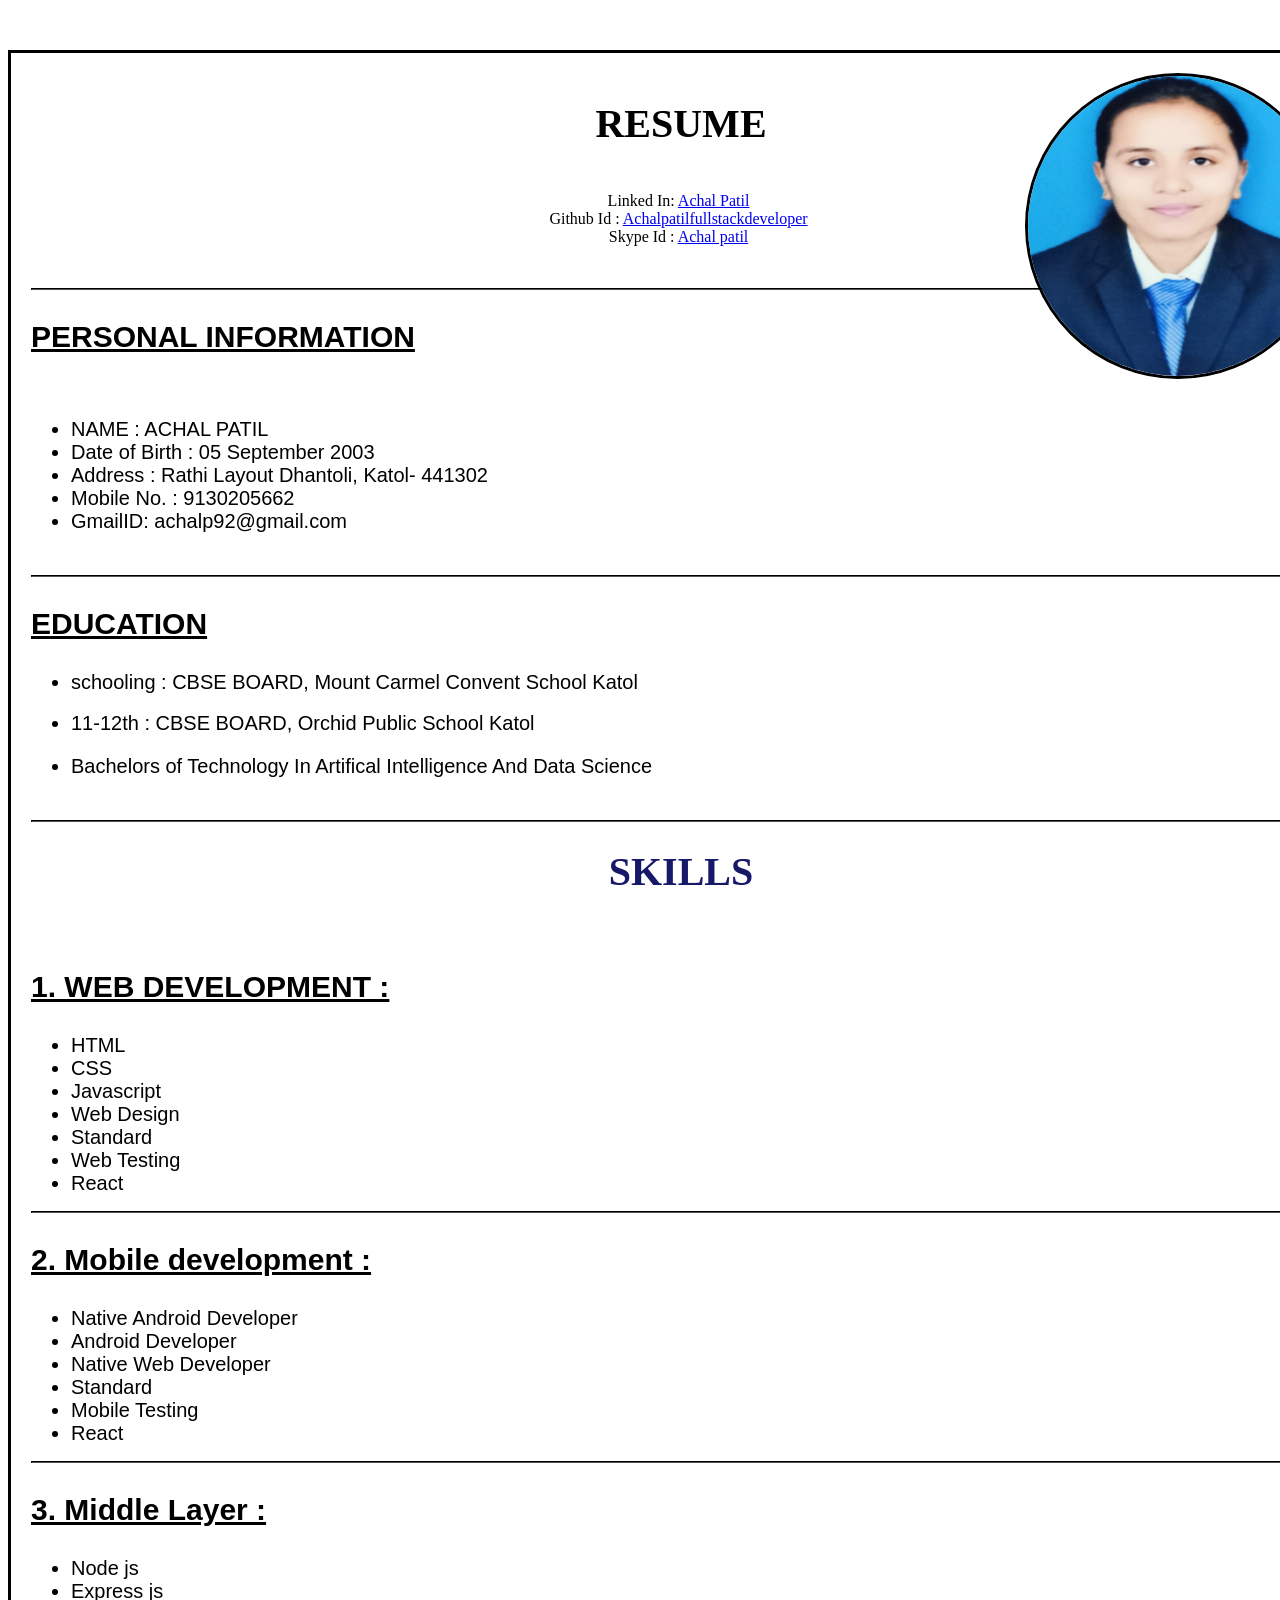
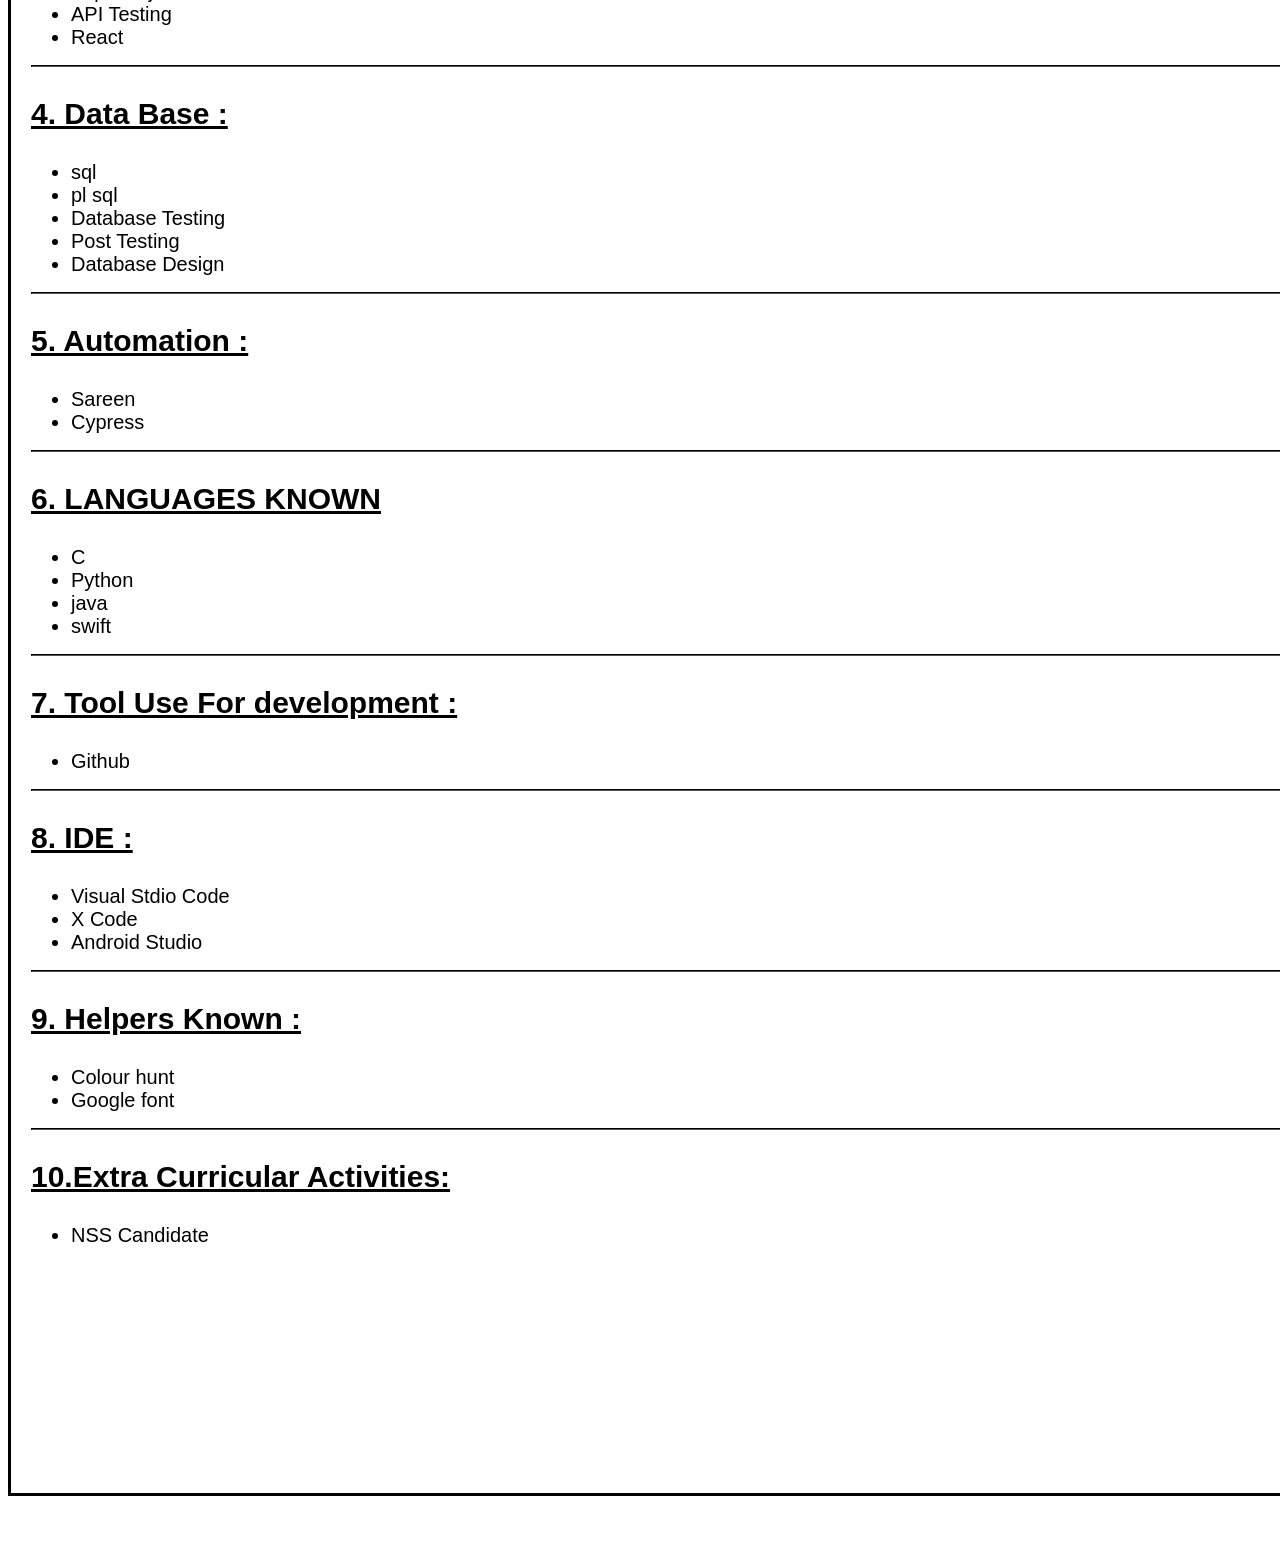
<file: files/achalresume.html>
<!DOCTYPE html>
<html>

<head>
    <title>MY RESUME</title> <!-- Title of the webpage -->
    <link rel="icon" type="image/x-icon" href="../images/resumeicon.jpg"> <!-- Link to the favicon -->
</head>
<body>
    <!-- Container for the entire content of the webpage -->
    <div style="
        width: 1300px;
        height:  3000px;
        margin: 50px auto;
        padding: 20px;
        border: 3px solid black;
        position: relative;
        text-align: center;">
        <!-- Styling for a centered, bordered container -->

        <h1 style="font-size: 40px;">RESUME</h1> 
        <!-- Header for the resume -->

        <!-- Image with styling -->
        <img src="../img/photo.jpg" width="300" height="300" style="border-style: solid;
                    border-radius: 50%;
                    position: absolute;
                    top: 20px;
                    right: 20px;">

        <!-- Container for hyperlinks with some styling -->
        <div class="hyperlinktext" style="margin-right: 5px;">
            <p><br>Linked In: <a
                    href="https://www.linkedin.com/in/achal-patil-532461257">Achal Patil </a><br>
                Github Id : <a
                    href="https://github.com/dashboard">Achalpatilfullstackdeveloper</a> <br>
                Skype Id : <a
                    href="https://join.skype.com/invite/yzIkSUS2g4Hw">Achal patil</a> <br>
            </p>
        </div>
        <br>
        <hr style="border-color: black;">
        <!-- Section for personal information -->
        <p
            style="font-size: 30px; color: black; text-align:left; font-family: Arial; font-weight: bold; text-decoration: underline;">
            PERSONAL INFORMATION</p>

        <br>
        <ul>
            <!-- Unordered list for personal information -->
            <li style="font-size: 20px; color: black; text-align:left; font-family: Arial;"> NAME : ACHAL PATIL</li>
            <li style="font-size: 20px; color: black; text-align:left; font-family: Arial;"> Date of Birth : 05
                September
                2003</li>
            <li style="font-size: 20px; color: black; text-align:left; font-family: Arial;">Address : Rathi Layout
                Dhantoli,
                Katol- 441302</li>
            <li style="font-size: 20px; color: black; text-align:left; font-family: Arial;">Mobile No. : 9130205662</li>
            <li style="font-size: 20px; color: black; text-align:left; font-family: Arial;"> GmailID: achalp92@gmail.com
            </li>
        </ul>
        <br>
        <hr style="border-color: black;">

        <!-- Section for education details  -->
        <p
            style="font-size: 30px; color: black; text-align:left; font-family: Arial; font-weight: bold; text-decoration: underline;">
            EDUCATION</p>
        <ul>
            <!-- Unordered list for education details -->
            <li style="font-size: 20px; color: black; text-align:left; font-family: Arial;"> schooling : CBSE BOARD,
                Mount Carmel Convent School Katol</li><br>
            <li style="font-size: 20px; color: black; text-align:left; font-family: Arial;"> 11-12th : CBSE BOARD,
                Orchid
                Public School Katol</p>
            </li>
            <li style="font-size: 20px; color: black; text-align:left; font-family: Arial;">Bachelors of Technology In
                Artifical Intelligence And Data Science</li>
        </ul>
        <br>
        <hr style="border-color: black;">

        <!-- Section for skills  -->
        <h1 style="font-size: 40px; color: rgb(24, 24, 105);">SKILLS</h1>
        <br>
        <p
            style="font-size: 30px; color: black; text-align:left; font-family: Arial; font-weight: bold; text-decoration: underline;">
            1. WEB DEVELOPMENT : </p>
        <ul>
            <!-- Unordered list for web development skills -->
            <li style="font-size: 20px; color: black; text-align:left; font-family: Arial;">HTML</li>
            <li style="font-size: 20px; color: black; text-align:left; font-family: Arial;">CSS</li>
            <li style="font-size: 20px; color: black; text-align:left; font-family: Arial;">Javascript</li>
            <li style="font-size: 20px; color: black; text-align:left; font-family: Arial;">Web Design</li>
            <li style="font-size: 20px; color: black; text-align:left; font-family: Arial;">Standard</li>
            <li style="font-size: 20px; color: black; text-align:left; font-family: Arial;">Web Testing</li>
            <li style="font-size: 20px; color: black; text-align:left; font-family: Arial;">React</li>
        </ul>
        <hr style="border-color: black;">

        <!-- Section for mobile development skills -->
        <p
            style="font-size: 30px; color: black; text-align:left; font-family: Arial; font-weight: bold; text-decoration: underline;">
            2. Mobile development : </p>
        <ul>
            <!-- Unordered list for mobile development skills -->
            <li style="font-size: 20px; color: black; text-align:left; font-family: Arial;">Native Android Developer
            </li>
            <li style="font-size: 20px; color: black; text-align:left; font-family: Arial;">Android Developer</li>
            <li style="font-size: 20px; color: black; text-align:left; font-family: Arial;">Native Web Developer</li>
            <li style="font-size: 20px; color: black; text-align:left; font-family: Arial;">Standard</li>
            <li style="font-size: 20px; color: black; text-align:left; font-family: Arial;">Mobile Testing</li>
            <li style="font-size: 20px; color: black; text-align:left; font-family: Arial;">React</li>
        </ul>
        <hr style="border-color: black;">

        <!-- Section for middle layer skills-->
        <p
            style="font-size: 30px; color: black; text-align:left; font-family: Arial; font-weight: bold; text-decoration: underline;">
            3. Middle Layer : </p>
        <ul>
            <!-- Unordered list for middle layer skills -->
            <li style="font-size: 20px; color: black; text-align:left; font-family: Arial;">Node js</li>
            <li style="font-size: 20px; color: black; text-align:left; font-family: Arial;">Express js</li>
            <li style="font-size: 20px; color: black; text-align:left; font-family: Arial;">API Testing</li>
            <li style="font-size: 20px; color: black; text-align:left; font-family: Arial;">React</li>
        </ul>
        <hr style="border-color: black;">

        <!-- Section for database skills  -->
        <p
            style="font-size: 30px; color: black; text-align:left; font-family: Arial; font-weight: bold; text-decoration: underline;">
        <p
            style="font-size: 30px; color: black; text-align:left; font-family: Arial; font-weight: bold; text-decoration: underline;">
            4. Data Base : </p>
        <ul>
            <!-- Unordered list for database skills -->
            <li style="font-size: 20px; color: black; text-align:left; font-family: Arial;">sql</li>
            <li style="font-size: 20px; color: black; text-align:left; font-family: Arial;">pl sql</li>
            <li style="font-size: 20px; color: black; text-align:left; font-family: Arial;">Database Testing</li>
            <li style="font-size: 20px; color: black; text-align:left; font-family: Arial;">Post Testing</li>
            <li style="font-size: 20px; color: black; text-align:left; font-family: Arial;">Database Design</li>
        </ul>
        <hr style="border-color: black;">
        <!-- Section for automation skills  -->
        <p
            style="font-size: 30px; color: black; text-align:left; font-family: Arial; font-weight: bold; text-decoration: underline;">
            5. Automation : </p>
        <ul>
            <!-- Unordered list for automation skills -->
            <li style="font-size: 20px; color: black; text-align:left; font-family: Arial;">Sareen</li>
            <li style="font-size: 20px; color: black; text-align:left; font-family: Arial;">Cypress</li>
        </ul>
        <hr style="border-color: black;">

        <!-- Section for programming languages known  -->
        <p
            style="font-size: 30px; color: black; text-align:left; font-family: Arial; font-weight: bold; text-decoration: underline;">
            6. LANGUAGES KNOWN</p>
        <ul>
            <!-- Unordered list for programming languages known -->
            <li style="font-size: 20px; color: black; text-align:left; font-family: Arial;">C</li>
            <li style="font-size: 20px; color: black; text-align:left; font-family: Arial;">Python</li>
            <li style="font-size: 20px; color: black; text-align:left; font-family: Arial;">java</li>
            <li style="font-size: 20px; color: black; text-align:left; font-family: Arial;">swift</li>
        </ul>
        <hr style="border-color: black;">

        <!-- Section for tools used for development -->
        <p
            style="font-size: 30px; color: black; text-align:left; font-family: Arial; font-weight: bold; text-decoration: underline;">
            7. Tool Use For development :</p>
        <ul>
            <!-- Unordered list for tools used for development -->
            <li style="font-size: 20px; color: black; text-align:left; font-family: Arial;">Github</li>
        </ul>
        <hr style="border-color: black;">

        <!-- Section for IDEs  -->
        <p
            style="font-size: 30px; color: black; text-align:left; font-family: Arial; font-weight: bold; text-decoration: underline;">
            8. IDE :</p>
        <ul>
            <!-- Unordered list for IDEs -->
            <li style="font-size: 20px; color: black; text-align:left; font-family: Arial;">Visual Stdio Code</li>
            <li style="font-size: 20px; color: black; text-align:left; font-family: Arial;">X Code</li>
            <li style="font-size: 20px; color: black; text-align:left; font-family: Arial;">Android Studio</li>
        </ul>
        <hr style="border-color: black;">
        <!-- Section for helper tools known  -->
        <p
            style="font-size: 30px; color: black; text-align:left; font-family: Arial; font-weight: bold; text-decoration: underline;">
            9. Helpers Known :</p>
        <ul>
            <!-- Unordered list for helper tools known -->
            <li style="font-size: 20px; color: black; text-align:left; font-family: Arial;">Colour hunt</li>
            <li style="font-size: 20px; color: black; text-align:left; font-family: Arial;">Google font</li>
        </ul>
        <hr style="border-color: black;">

        <!-- Section for extra-curricular activities -->
        <p
            style="font-size: 30px; color: black; text-align:left; font-family: Arial; font-weight: bold; text-decoration: underline;">
            10.Extra Curricular Activities:</p>
        <ul>
            <!-- Unordered list for extra-curricular activities -->
            <li style="font-size: 20px; color: black; text-align:left; font-family: Arial;">NSS Candidate</li>
        </ul>
    </div>
</body>
</html>
<html>
</file>
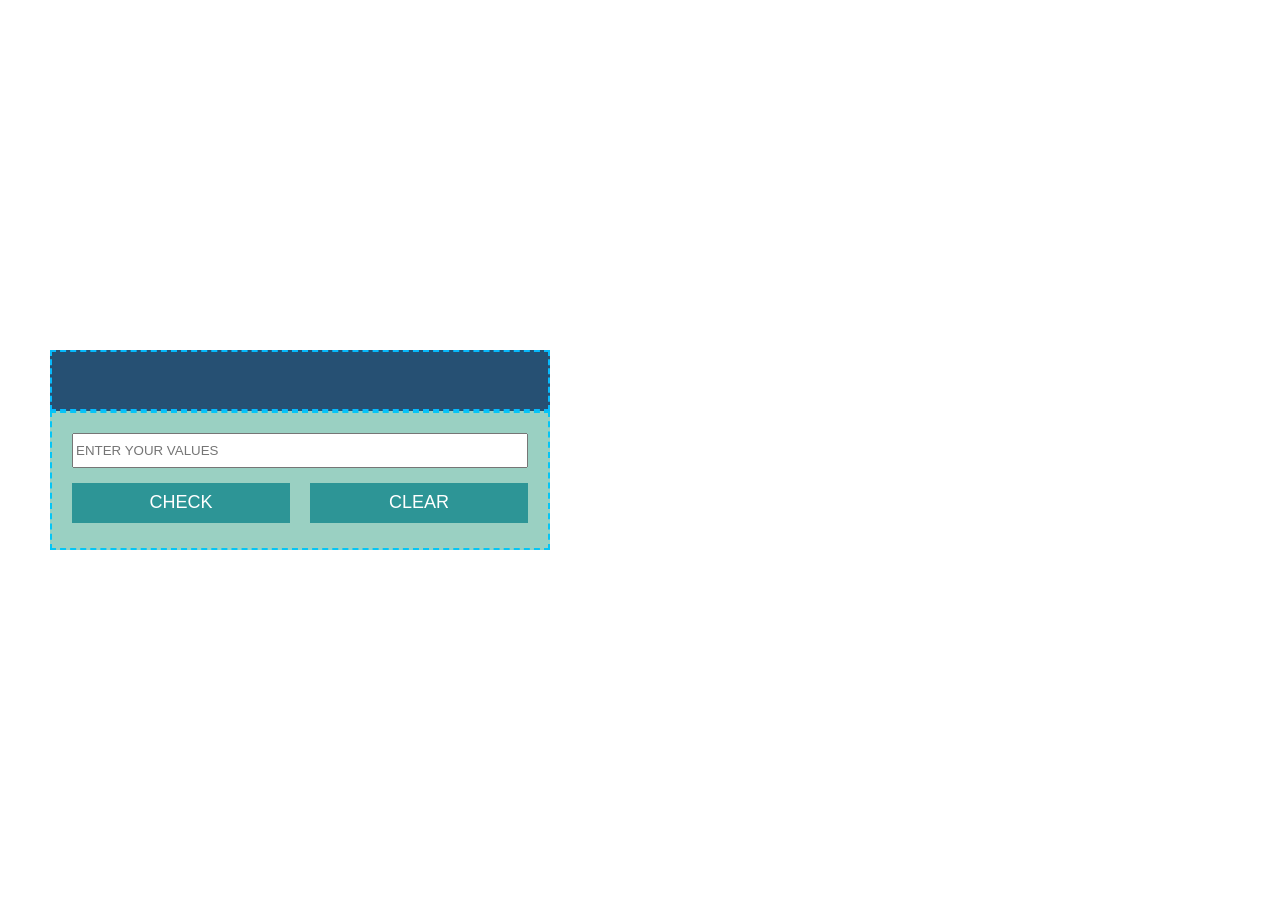
<file: files/bill.html>
<!DOCTYPE html>
<html lang="en">
<head>
    <meta charset="UTF-8">
    <meta name="viewport" content="width=device-width, initial-scale=1.0">
    <title>Electricity Bill</title>
    <style>
        /** Styling for the image**/
        body {
            background-image: url("https://static.vecteezy.com/system/resources/previews/000/695/792/non_2x/electronic-bill-payment-concept-vector.jpg");
            background-repeat: no-repeat;
            background-size: cover;
            margin: 0;
            padding: 0;
            display: flex;
            justify-content: center;
            align-items: center;
            min-height: 100vh;
        }
        /** Styling for  main container**/
        .main-container {
            width: 90%;
            max-width: 500px;
            margin: 10px auto;
            margin-left: 50px;
        }
         /**Styling for the top section**/
        .top {
            width: 100%;
            padding: 20px;
            font-size: 20px;
            background-color: #265073;
            border: 2px dashed rgb(6, 186, 252);
            box-sizing: border-box;
        }
         /** Styling for the bottom section**/
        .bottom {
            width: 100%;
            padding: 20px;
            background-color: #9AD0C2;
            border: 2px dashed rgb(5, 197, 245);
            box-sizing: border-box;
        }
        /**Styling for rows of buttons**/
        .row {
            display: flex;
            justify-content: space-between;
            flex-wrap: wrap;
        }
        /**Styling for buttons section **/
        button {
            width: calc(50% - 10px);
            height: 40px;
            margin: 5px 0;
            font-size: 18px;
        }
        button:hover {
            background-color: #FEC7B4;
        }
           /**Styling for operator buttons**/
        .operation {
            background-color: #2D9596;
            color: white;
            border: none;
            cursor: pointer;
        }
         /** Styling for display **/
        .display {
            font-size: 24px;
            word-wrap: break-word;
        }
        #units {
            width: 100%;
            height: 35px;
            margin-bottom: 10px;
            box-sizing: border-box;
        }
        .input-field {
            width: 100%;
            height: 35px;
            margin-bottom: 10px;
            box-sizing: border-box;
        }

        @media screen and (max-width: 600px) {
            .main-container {
                width: 95%;
                margin-left: 10px;
            }
            button {
                width: 100%;
                font-size: 16px;
            }
            .display {
                font-size: 20px;
            }
        }

        @media screen and (max-width: 400px) {
            .top, .bottom {
                padding: 10px;
            }
            button {
                height: 35px;
                font-size: 14px;
            }
            .display {
                font-size: 18px;
            }
        }
    </style>
    <script>
        // javascript to calculate bill
        function calculateBill() {
            let units = document.getElementById("units").value;
            let rate = 0;
            let billAmount = 0;
            if (units <= 50) {
                rate = 0.5;
            } else if (units <= 150) {
                rate = 0.75;
            } else if (units <= 250) {
                rate = 1.25;
            } else {
                rate = 1.50;
            }
            billAmount = units * rate;
            document.getElementById("display").textContent = 'Your total bill amount is: ₹' + billAmount.toFixed(2);
        }
        function clearFunction() {
            document.getElementById("display").textContent = "";
            document.getElementById("units").value = "";
        }
    </script>
</head>
<body>
     <!-- Display main-container -->
    <div class="main-container">
        <div class="top">
            <h1 id="display" class="display"></h1>
        </div>
         <!-- bottom -->
        <div class="bottom">
            <input class="input-field" type="number" id="units" placeholder="ENTER YOUR VALUES">
            <div class="row">
                 <!-- buttons-->
                <button id="submit" type="button" class="operation" onclick="calculateBill()">CHECK</button>
                <button id="clear" type="button" class="operation" onclick="clearFunction()">CLEAR</button>
            </div>
        </div>
    </div>
</body>
</html>
</file>
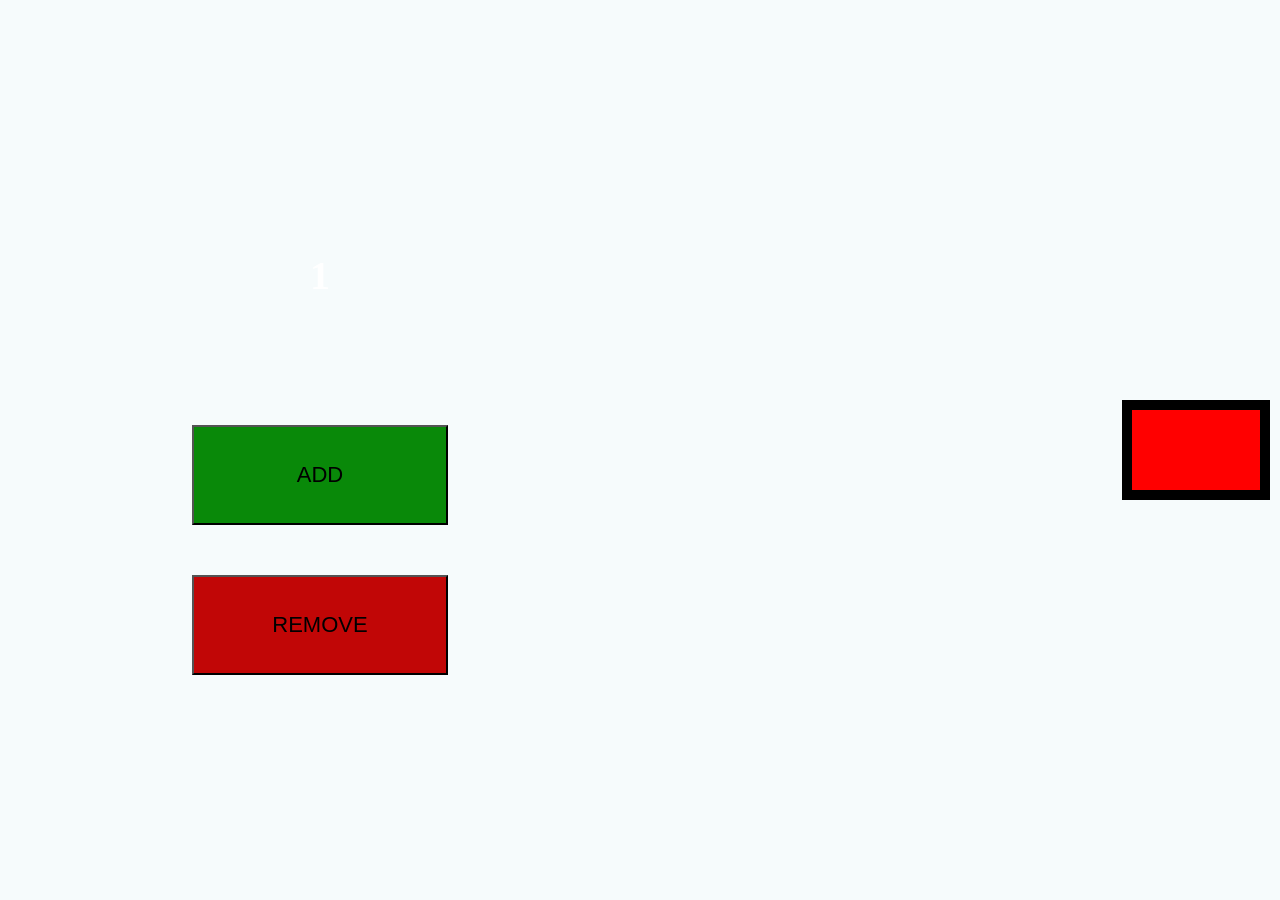
<file: files/brick.html>
<!DOCTYPE html>
<html>
  <head>
    <style>
        /**Styling for main**/
      .main-container {
        width: 100vw;
        height: 100vh;
        background-color: rgb(246, 251, 252);
        display: flex;
        flex-direction: row;
      }
        /**Styling for left**/
      .left-container {
        width: 50%;
        height: 100%;
        background-image: url("https://cdn.create.vista.com/api/media/small/383735618/stock-photo-dark-floor-background-black-empty-space-display-your-products-black");
        background-repeat: no-repeat;
        background-size: cover;
        display: flex;
        flex-direction: column;
        align-items: center;
        justify-content: center;
        gap: 50px;
        font-size: 20px;
      }  /**Styling for rights**/
      .right-container_cl {
        width: 50%;
        height: 100%;
        background-image: url("https://png.pngtree.com/thumb_back/fw800/background/20231230/pngtree-abstract-patterned-background-textured-wallpaper-with-black-brick-wall-design-image_13891150.png");
        background-repeat: no-repeat;
        background-size: cover;
        display: flex;
        flex-direction: column;
        justify-content: space-around;
        align-items: flex-end;
        flex-wrap: wrap;
        font-size: 30px;
      }
        /**Styling for plus button**/
      .plus-button {
        background-color: rgb(9, 137, 9);
        width: 40%;
        height: 100px;
        font-size: 22px;
    margin-top:50px;
      }
        /**Styling for hover in plus button**/
      .plus-button-hover {
        background-color: #ffffff;
        width: 40%;
        height: 120px;
        font-size: 32px;
      }
       /**Styling for minus button**/
      .minus-button {
        background-color: rgb(193, 6, 6);
        width: 40%;
        height: 100px;
        font-size: 22px;
      }
       /**Styling for brick**/
      .brick {
        background-color: red;
        border-color: black;
        border-width: 10px;
        border-style: solid;
        width: 20%;
        height: 80px;
        margin: 10px;
      }
    </style>
    <script>
      let currentcount= 1;
let brickarray = ['<div class = "brick"></div>'];
    function add(){
        if(currentcount<=12){
        currentcount++;
        brickarray.push('<div class = "brick"></div>');
        document.getElementById("right-container").innerHTML = brickarray;
        }
        //output
        document.getElementById("count").innerHTML = currentcount;
        document.getElementById("count").style.color ="white";
    }
    function remove(){
        if(currentcount>=1){
            currentcount--;
            brickarray.pop();
            document.getElementById("right-container").innerHTML = brickarray;
        }
        //output
        document.getElementById("count").innerHTML = currentcount;
        document.getElementById("count").style.color ="gold";
    }

    </script
  </head>
  <body style="margin: 0" onload="callThisFunction()">
    <!-- Display main-container -->
    <div class="main-container">
      <!-- Display left-container -->
      <div class="left-container">
        <h1 style="color: white" id="count">1</h1>
        <!-- Display button -->
        <button
          id="button-one"
          class="plus-button"
          onclick="add()"
          onmouseover="changeButtonColor()"
        >
          ADD
        </button>
        <button class="minus-button" onclick="remove()">REMOVE</button>
      </div>
      <div id="right-container" class="right-container_cl">
        <div class="brick"></div>
      </div>
    </div>
  </body>
</html>
</file>
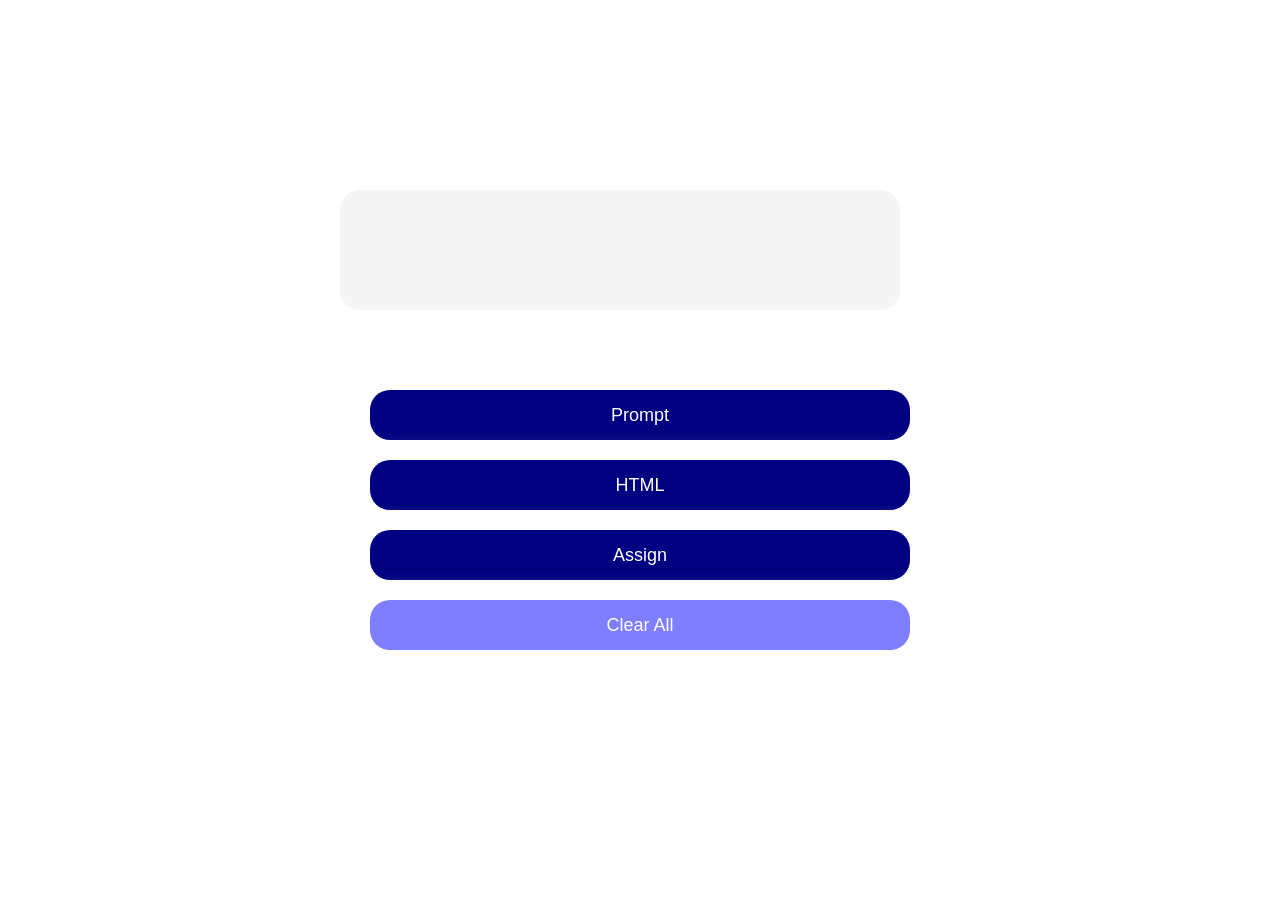
<file: files/button.html>
<!DOCTYPE html>
<html lang="en">
<head>
    <meta charset="UTF-8">
    <meta name="viewport" content="width=device-width, initial-scale=1.0">
    <title>Tables</title>
    <style>
        /* Base styles */
        body {
            background-image: url("https://pub-static.fotor.com/assets/bg/502d2e2f-f6cd-4508-9707-03c7663ecc1e.jpg");
            background-repeat: no-repeat;
            background-size: cover;
            margin: 0;
            padding: 0;
            font-family: Arial, sans-serif;
        }

        /* Main container styles */
        .main-container {
            background-color: transparent;
            width: 90%;
            max-width: 600px;
            margin: 150px auto 20px;
            padding: 20px;
            display: flex;
            flex-direction: column;
            justify-content: flex-start;
            border-radius: 20px;
            box-shadow: 0px 0px 90px white;
        }

        /* Input container styles */
        .input-container {
            width: 100%;
            display: flex;
            flex-direction: column;
            align-items: center;
        }

        /* Display area styles */
        .display {
            background-color: whitesmoke;
            width: 90%;
            min-height: 100px;
            display: flex;
            justify-content: center;
            align-items: center;
            font-size: 18px;
            margin-top: 20px;
            padding: 10px;
            border: none;
            border-radius: 20px;
            word-wrap: break-word;
        }

        /* Input box styles */
        .input-box {
            height: 50px;
            width: 90%;
            font-size: 18px;
            margin-top: 20px;
            background-color: rgba(255, 255, 255, 0.701);
            border: none;
            border-radius: 20px;
            padding: 0 10px;
        }

        /* Button styles */
        .button {
            width: 90%;
            margin: 10px 0;
            height: 50px;
            background-color: navy;
            font-size: 18px;
            border: none;
            border-radius: 20px;
            color: white;
            box-shadow: 0px 0px 26px;
            cursor: pointer;
        }
        @media screen and (max-width: 768px) {
            .main-container {
                width: 80%;
                margin-top: 100px;
            }
            .input-box, .button {
                width: 95%;
            }
        }
        @media screen and (max-width: 600px) {
            .main-container {
                width: 95%;
                margin: 50px auto;
                padding: 15px;
            }
            .display {
                font-size: 16px;
                min-height: 80px;
            }
            .input-box, .button {
                height: 40px;
                font-size: 16px;
            }
        }

        @media screen and (max-width: 400px) {
            .display {
                font-size: 14px;
                min-height: 500px;
            }
            .input-box, .button {
                height: 35px;
                font-size: 14px;
            }
        }
    </style>
     <script>
        // Function to handle prompt input
        function promptt() {
            let x = prompt("Enter value = ");
            if (x !== null) {
                document.getElementById("display").innerText = "Prompt = " + x;
            }
        }

        // Function to handle HTML input
        function htmll() {
            let x = document.getElementById("input").value;
            document.getElementById("display").innerText = "HTML = " + x;
        }

        // Function to assign a fixed value
        function assignn() {
            let x = "achal";
            document.getElementById("display").innerText = "Assign = " + x;
        }

        // Function to clear the display
        function clearText() {
            document.getElementById("display").innerText = "";
        }
    </script>
</head>
<body>
    <!-- Main container -->
    <div class="main-container">
        <!-- Display area -->
        <div class="display" id="display"></div>
        
        <!-- Input container -->
        <div class="input-container">
            <input id="input" type="number" class="input-box" />
            
            <!-- Buttons -->
            <button class="button" onclick="promptt()">Prompt</button>
            <button class="button" onclick="htmll()">HTML</button>
            <button class="button" onclick="assignn()">Assign</button>
            <button class="button" style="background-color: rgba(0, 0, 255, 0.505);" onmouseenter="clearText()">Clear All</button>
        </div>
    </div>
</body>
</html>
</file>
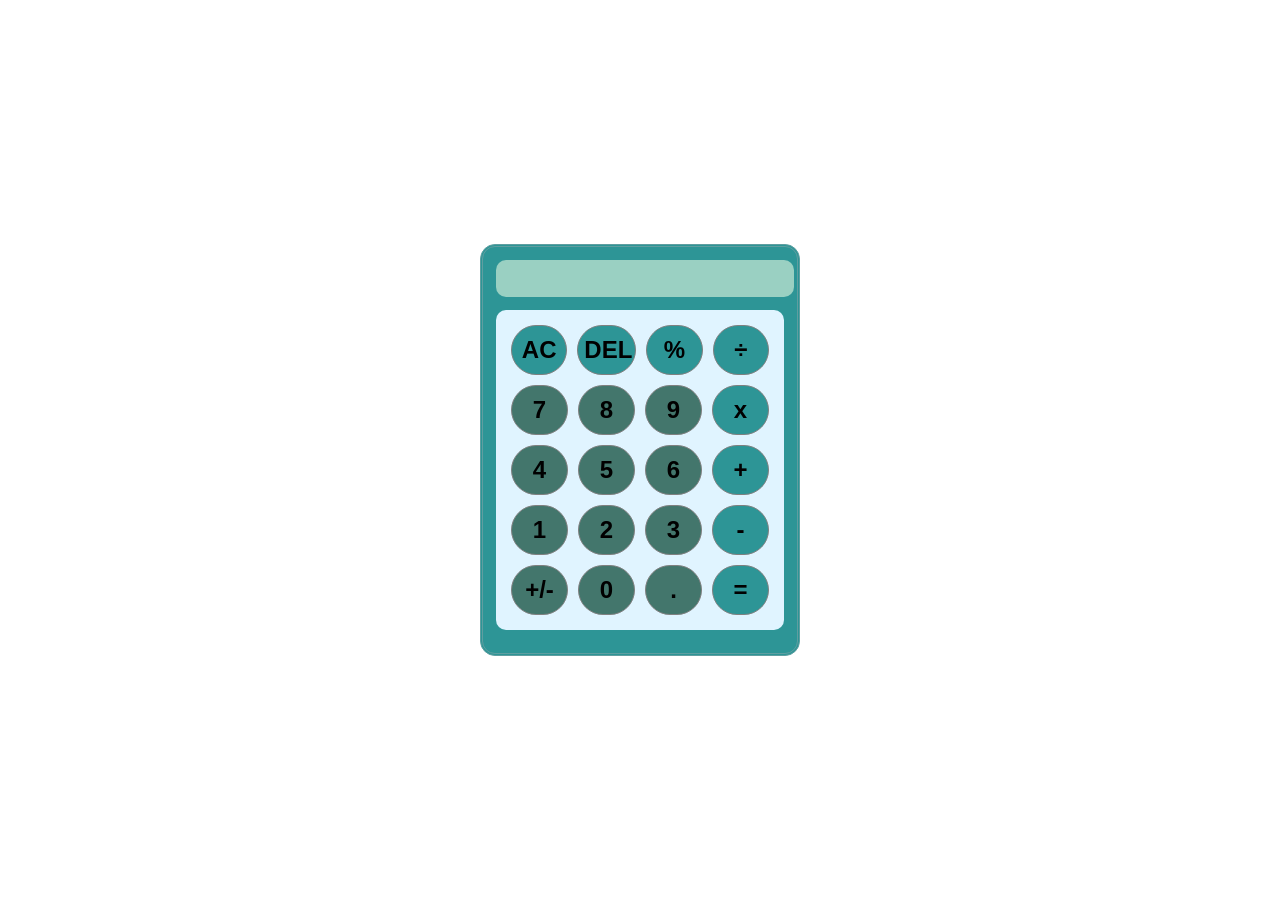
<file: files/calculator.html>
<!DOCTYPE html>
<html>

<head>
    <meta name="viewport" content="width=device-width, initial-scale=1.0">
    <style>
        /* CSS styles */
        body {
            background-image: url("https://image.slidesdocs.com/responsive-images/background/simple-white-education-pencil-calculator-art-powerpoint-background_644fe4b2ed__960_540.jpg");
            background-repeat: no-repeat;
            background-size: cover;
            margin: 0;
            padding: 0;
            display: flex;
            justify-content: center;
            align-items: center;
            min-height: 100vh;
        }
 /* Styling for the main container */
        .main-container {
            width: 25vw;
            min-width: 300px;
            max-width: 500px;
            background-color: #2D9596;
            border-radius: 15px;
            border: 3px double cadetblue;
            display: flex;
            flex-direction: column;
            padding: 13px;
            box-sizing: border-box;
        }
 /* Styling for the top section */
        .top {
            width: 100%;
            padding: 5px;
            font-size: 20px;
            margin-bottom: 13px;
            background-color: #9AD0C2;
            border-radius: 10px;
        }

        .bottom {
            width: 100%;
            background-color: #E0F4FF;
            gap: 10px;
            margin-bottom: 10px;
            border-radius: 10px;
            padding: 10px;
            box-sizing: border-box;
        }
/* Styling for rows of buttons */
        .row {
            display: flex;
            justify-content: space-between;
        }

        button {
            width: 22%;
            height: 50px;
            margin: 5px;
            background: #43766C;
            color: black;
            font-size: 24px;
            font-weight: 600;
            border: 1px solid grey;
            outline-offset: 3px;
            border-radius: 38px;
        }

        button:hover {
            background-color: #ddd;
        }

        .operation {
            background-color: #2D9596;
        }

        .display {
            font-size: 22px;
        }

        /* Media Queries */
        @media screen and (max-width: 1200px) {
            .main-container {
                width: 40vw;
            }
        }

        @media screen and (max-width: 900px) {
            .main-container {
                width: 60vw;
            }
        }

        @media screen and (max-width: 600px) {
            .main-container {
                width: 90vw;
            }

            button {
                font-size: 20px;
            }
        }

        @media screen and (max-width: 400px) {
            button {
                font-size: 18px;
                height: 45px;
            }

            .top h1 {
                font-size: 32px !important;
            }
        }
    </style>
    <script>
        // JavaScript functions

        let total = 0;
        let action = 0;
        let displayString = "";

        function numberType(passnumber) {
            displayString = displayString + passnumber.toString();
            document.getElementById("display").innerHTML = displayString;
        }
        function clearFunction() {
            total = 0;
            displayString = "";
            document.getElementById("display").innerHTML = displayString;
        }
        function add() {
            total = Number(displayString);
            displayString = "";
            action = 1;
            document.getElementById("display").innerHTML = displayString;

        }
        function div() {
            total = Number(displayString);
            action = 2;
            displayString = "";
            document.getElementById("display").innerHTML = displayString;
        }

        function mul() {
            total = Number(displayString);
            action = 3;
            displayString = "";
            document.getElementById("display").innerHTML = displayString;
        }
        function sub() {
            total = Number(displayString);
            action = 4;
            displayString = "";
            document.getElementById("display").innerHTML = displayString;
        }

        function backspace() {
            displayString = displayString.substring(0, displayString.length - 1)
            document.getElementById("display").innerHTML = displayString;
        }
        function showresult() {
            if (action == 1) {
                total = total + Number(displayString);
            }
            else if (action == 2) {
                total = total / Number(displayString);
            }
            else if (action == 3) {
                total = total * Number(displayString);
            }
            else if (action == 4) {
                total = total - Number(displayString);
            }

            displayString = total;
            document.getElementById("display").innerHTML = displayString;
        }
    </script>
    <title>CALCULATOR</title>
</head>

<body>
    <!-- Main section -->
    <div class="main-container">
        <!-- Top section -->
        <div class="top">
            <!-- Display -->
            <h1 type="text" id="display" value="" style="font-size:40px;text-align: right;margin-right: 10px;"></h1>
        </div>
        <!-- Bottom section -->
        <div class="bottom">
            <div class="row">
                <!-- Calculator buttons -->
                <button id="Ac" type="button" class="operation" onclick="clearFunction()">AC</button>
                <button id="Del" type="button" class="operation" onclick="Backspace()">DEL</button>
                <button id="%" type="button" class="operation" onclick="percentage()">%</button>
                <button id="/" type="button" class="operation" onclick="div()">÷</button>
            </div>
            <div class="row">
                <button id="7" type="button" onclick="numberType(7)">7</button>
                <button id="8" type="button" onclick="numberType(8)">8</button>
                <button id="9" type="button" onclick="numberType(9)">9</button>
                <button id="*" type="button" class="operation" onclick="mul()">x</button>
            </div>
            <div class="row">
                <button id="4" type="button" onclick="numberType(4)">4</button>
                <button id="5" type="button" onclick="numberType(5)">5</button>
                <button id="6" type="button" onclick="numberType(6)">6</button>
                <button id="+" type="button" class="operation" onclick="add()">+</button>
            </div>
            <div class="row">
                <button id="1" type="button" onclick="numberType(1)">1</button>
                <button id="2" type="button" onclick="numberType(2)">2</button>
                <button id="3" type="button" onclick="numberType(3)">3</button>
                <button id="-" type="button" class="operation" onclick="sub()">-</button>
            </div>
            <div class="row">
                <button id="=/-" type="button" onclick="numberType()">+/-</button>
                <button id="0" type="button" onclick="numberType(0)">0</button>
                <button id="." type="button" onclick="numberType('.')">.</button>
                <button id="=" type="button" class="operation" onclick="showresult()">=</button>
            </div>
        </div>
    </div>

    </div>
</body>

</html>
</file>
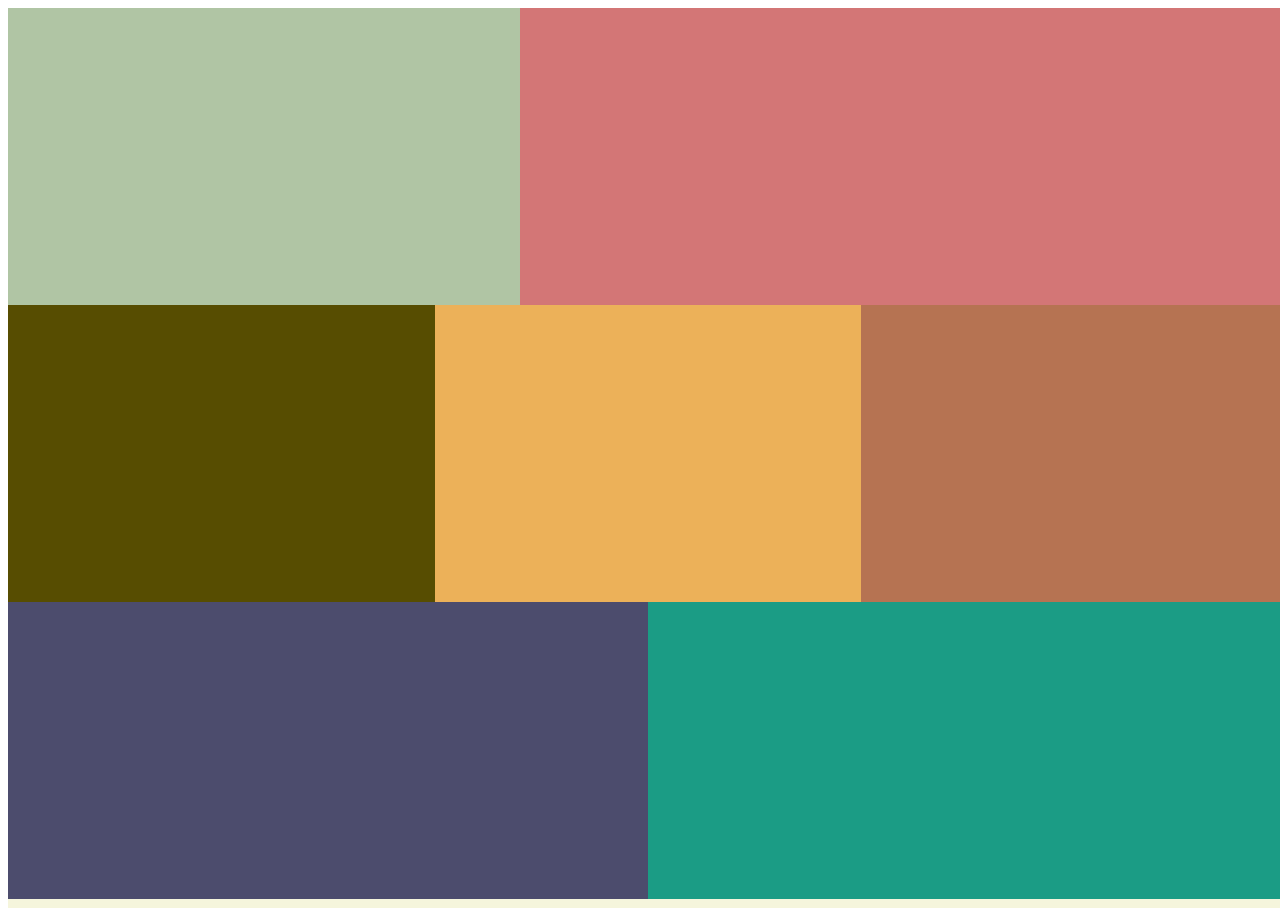
<file: files/check.html>
<!DOCTYPE html>
<html>

<head>
    <style>
        /* styling main-container*/
        .main-container {
            height: 100vh;
            width: 100vw;
            background-color: beige;
            display: flex;
            flex-direction: column;

        }

        /* styling row-1 */

        .row1 {
            height: 33%;
            width: 100%;
            background-color: blue;

            display: flex;
            flex-direction: row;

        }

        .left {
            height: 100%;
            width: 40%;
            background-color: #B0C5A4;
        }

        .right {
            height: 100%;
            width: 60%;
            background-color: #D37676;
        }

        /* styling row-2*/
        .row2 {
            height: 33%;
            width: 100%;
            background-color: #b32e2e;
            display: flex;
            flex-direction: row;
        }

        .top {
            height: 100%;
            width: 33.33%;
            background-color: #574d01;
        }

        .middle {
            height: 100%;
            width: 33.33%;
            background-color: #ECB159;
        }

        .bottom {
            height: 100%;
            width: 33.33%;
            background-color: #B67352
        }

        /* styling row-3 */
        .row3 {
            height: 33%;
            width: 100%;
            background-color: blue;
            display: flex;
            flex-direction: row;
        }

        .upper {
            height: 100%;
            width: 50%;
            background-color: #4C4C6D;
        }

        .lower {
            height: 100%;
            width: 50%;
            background-color: #1B9C85;
        }
    </style>
    <title>Document</title>
</head>

<body>
    <!--main container-->
    <div class="main-container">
        <!--row-1-->
        <div class="row1">
            <div class="left"></div>
            <div class="right"></div>
        </div>
        <!--row-2-->
        <div class="row2">
            <div class="top"></div>
            <div class="middle"></div>
            <div class="bottom"></div>
        </div>
        <!--row-3-->
        <div class="row3">
            <div class="upper"></div>
            <div class="lower"></div>

        </div>
    </div>
</body>

</html>
</file>
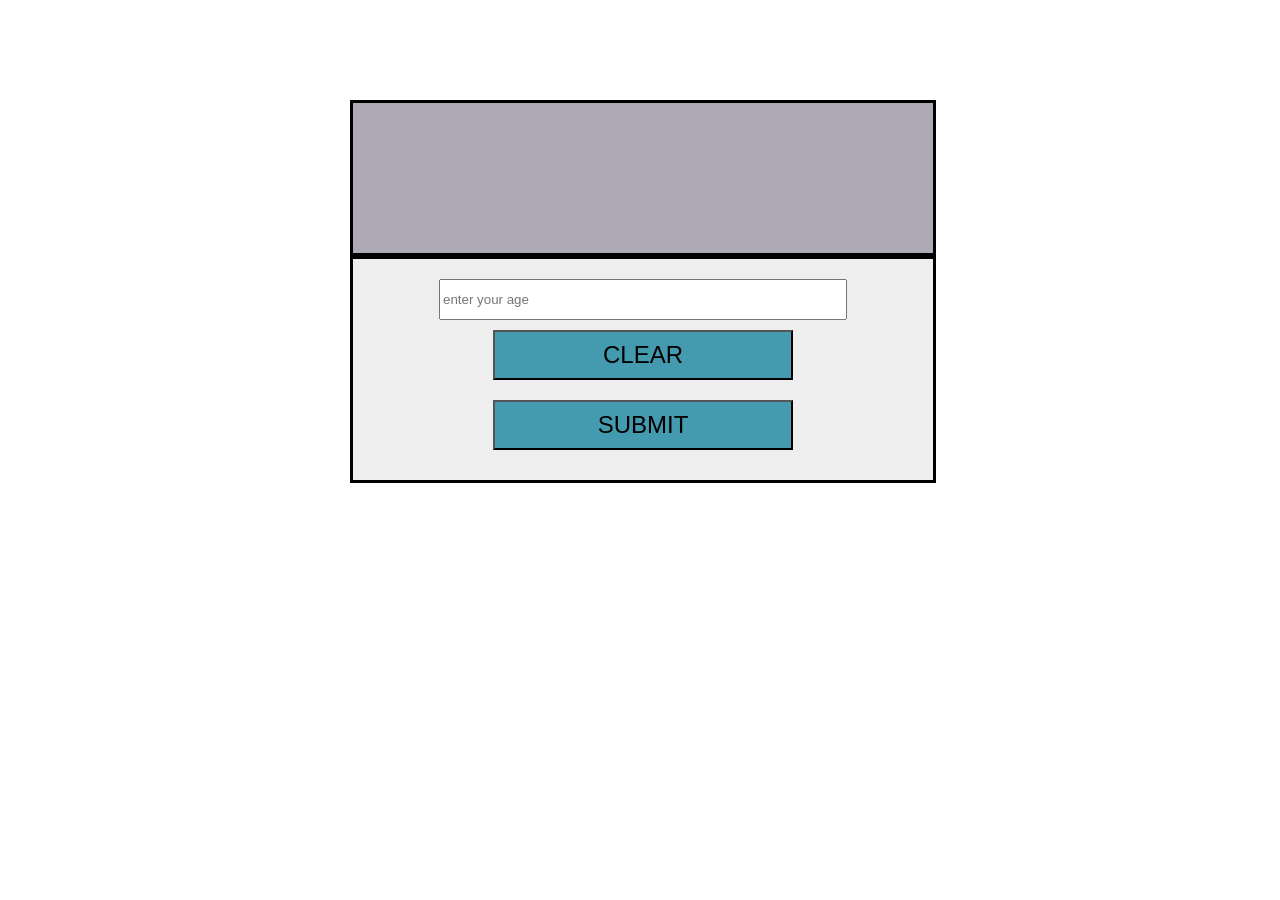
<file: files/eligible.html>
<!DOCTYPE html>
<html>
<head>
    <meta name="viewport" content="width=device-width, initial-scale=1.0">
    <title>Document</title>
    <style>
        /** Styling for the image**/
        body {
            background-image: url("https://t3.ftcdn.net/jpg/03/89/61/88/360_F_389618887_PImTbyGB4vTQOoGKxjhOKp2w7hZmcNAs.jpg");
            background-repeat: no-repeat;
            background-size: cover;
            margin: 0;
            padding: 0;
        }
        /** Styling for  container section**/
        .container {
            width: 200px;
            height: 30px;
            margin-top: 5px;
            margin-left: 30px;
        }
        .main-container {
            /** Styling for  main container**/
            width: 90%;
            max-width: 580px;
            height: auto;
            border-color: rgb(224, 232, 232);
            display: flex;
            flex-direction: column;
            margin: 100px auto;
        }
        .top {
            /**Styling for the top section**/
            width: 100%;
            height: 150px;
            font-size: 20px;
            background-color: #adaab5;
            border-style: solid;
            border-color: black;
        }
        .bottom {
            /** Styling for the bottom section**/
            width: 100%;
            height: auto;
            background-color: #EEEEEE;
            border-style: solid;
            border-color: black;
            padding: 20px 0;
        }
        .row {
            /* Styling for rows of buttons */
            display: flex;
            justify-content: center;
        }
        button {
            /**Styling for buttons section **/
            width: 80%;
            max-width: 300px;
            height: 50px;
            margin: 10px auto;
            font-size: 24px;
        }
        button:hover {
            background-color: rgb(155, 195, 200);
        }
        .operation {
            /* Styling for operator buttons */
            background-color: #449aae;
        }
        .display {
            /* Styling for display */
            font-size: 24px;
        }
        #display {
            width: 100%;
            height: 20%;
            text-align: center;
            margin-top: 40px;
        }
        .input-field {
            width: 80%;
            max-width: 400px;
            height: 35px;
            margin: 0 auto;
            display: block;
        }

        /* Media query for tablets */
        @media screen and (max-width: 768px) {
            .main-container {
                width: 95%;
                margin: 50px auto;
            }
            .top, .bottom {
                width: 100%;
            }
            button {
                font-size: 20px;
            }
            #display {
                font-size: 24px;
            }
        }

        /* Media query for mobile devices */
        @media screen and (max-width: 480px) {
            .main-container {
                margin: 20px auto;
            }
            .top {
                height: 120px;
            }
            button {
                height: 40px;
                font-size: 18px;
            }
            #display {
                font-size: 20px;
                margin-top: 30px;
            }
            .input-field {
                height: 30px;
            }
        }
    </style>
    <script>
        // Function to check the number//
        function eligibility() {
            let number = document.getElementById("input-field").value;
            if (number >= 18) {
                document.getElementById("display").innerHTML = "YOU ARE  " + " ELIGIBLE TO VOTE.";
            } else {
                document.getElementById("display").innerHTML = "YOU ARE  " + "  NOT ELIGIBLE TO VOTE.";
            }
            console.log("the result is")
        }
        function clearFunction() {
            // Function to clear the display
            document.getElementById("display").innerHTML = "";
        }
    </script>
</head>
<body>
    <!-- Display main-container -->
    <div class="main-container">
        <!-- top -->
        <div class="top">
            <h1 type="text" id="display" value="" class="display"></h1>
        </div>
        <!-- bottom -->
        <div class="bottom">
            <input class="input-field" id="input-field" type="number" placeholder="enter your age" />
            <!-- buttons-->
            <div class="row">
                <button id="Ac" type="button" class="operation" onclick="clearFunction()">CLEAR</button>
            </div>
            <div class="row">
                <button id="submit" type="button" class="operation" onclick="eligibility()">SUBMIT</button>
            </div>
        </div>
    </div>
</body>
</html>
</file>
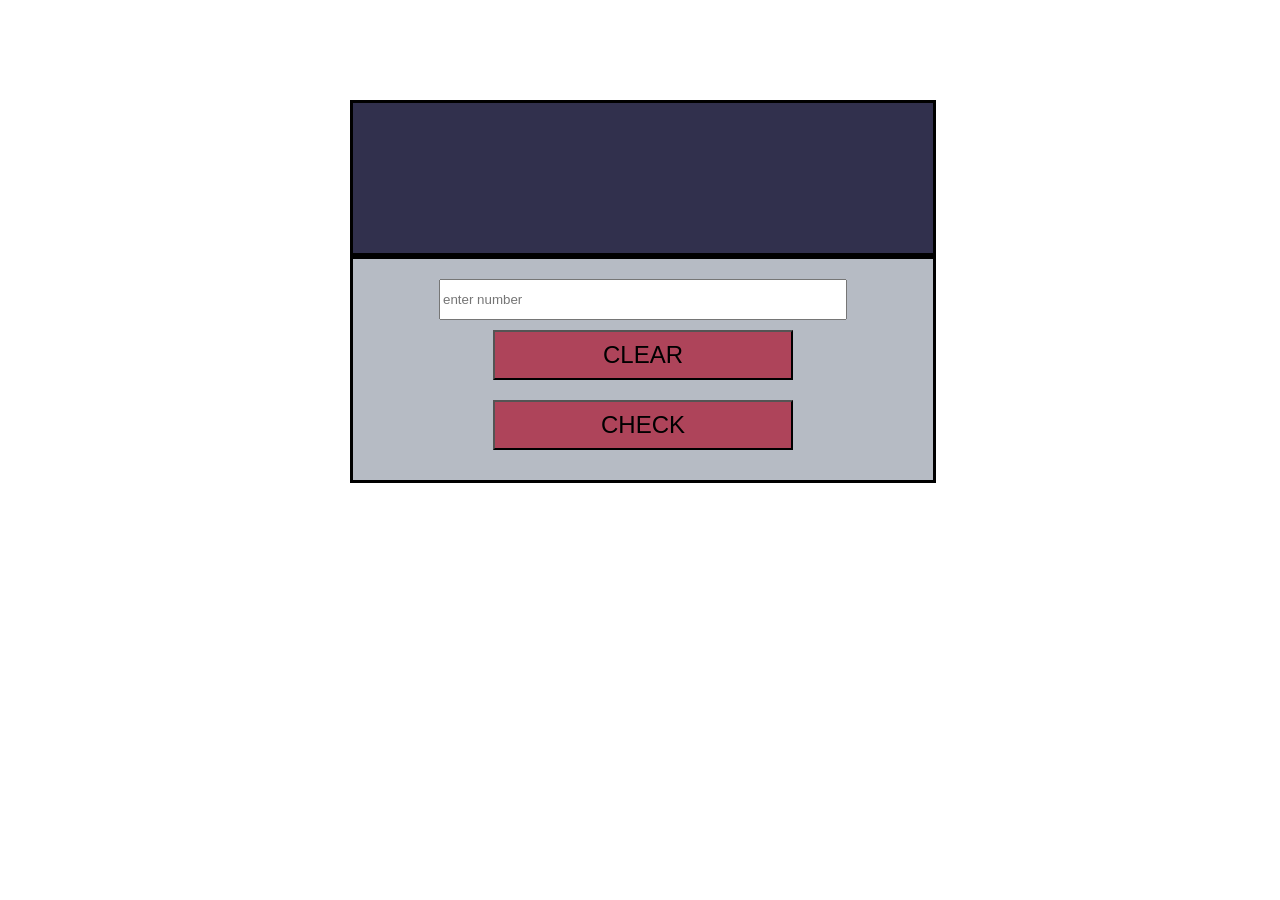
<file: files/evenodd.html>
<!DOCTYPE html>
<html>
<head>
    <meta name="viewport" content="width=device-width, initial-scale=1.0">
    <title>Document</title>
    <style>
        /** Styling for the image**/
        body {
            background-image: url("https://st2.depositphotos.com/1741969/42032/i/450/depositphotos_420323158-stock-photo-old-feather-quill-ink-pen.jpg");
            background-repeat: no-repeat;
            background-size: cover;
            margin: 0;
            padding: 0;
        }
        /** Styling for  container section**/
        .container {
            width: 100%;
            max-width: 200px;
            height: 30px;
            margin: 5px auto;
        }
        .main-container {
            /** Styling for  main container**/
            width: 90%;
            max-width: 580px;
            height: auto;
            border-color: rgb(224, 232, 232);
            display: flex;
            flex-direction: column;
            margin: 100px auto;
        }
        .top {
            /**Styling for the top section**/
            width: 100%;
            height: 150px;
            font-size: 20px;
            background-color: #31304D;
            border-style: solid;
            border-color: black;
        }
        .bottom {
            /** Styling for the bottom section**/
            width: 100%;
            height: auto;
            background-color: #B6BBC4;
            border-style: solid;
            border-color: black;
            padding: 20px 0;
        }
        .row {
            /* Styling for rows of buttons */
            display: flex;
            justify-content: center;
        }
        button {
            /**Styling for buttons section **/
            width: 80%;
            max-width: 300px;
            height: 50px;
            margin: 10px auto;
            font-size: 24px;
        }
        button:hover {
            background-color: darksalmon;
        }
        .operation {
            /* Styling for operator buttons */
            background-color: #AE445A;
        }
        .display {
            /* Styling for display */
            font-size: 30px;
            margin-left: 0;
            margin-top: 80px;
            color: rgb(228, 225, 225);
            text-align: center;
        }
        #display {
            width: 100%;
            height: 20%;
        }
        .input-field {
            margin: 0 auto;
            height: 35px;
            width: 80%;
            max-width: 400px;
            display: block;
        }

        /* Media query for tablets */
        @media screen and (max-width: 768px) {
            .main-container {
                width: 95%;
                margin: 50px auto;
            }
            .top, .bottom {
                width: 100%;
            }
            button {
                font-size: 20px;
            }
            .display {
                font-size: 24px;
                margin-top: 60px;
            }
        }

        /* Media query for mobile devices */
        @media screen and (max-width: 480px) {
            .main-container {
                margin: 20px auto;
            }
            .top {
                height: 120px;
            }
            .bottom {
                padding: 10px 0;
            }
            button {
                height: 40px;
                font-size: 18px;
            }
            .display {
                font-size: 20px;
                margin-top: 40px;
            }
            .input-field {
                height: 30px;
            }
        }
    </style>
    <script>
        // Function to check the number//
        function checkEvenOrOdd() {
            let number = document.getElementById("input-field").value;
            if (number % 2 === 0) {
                document.getElementById("display").innerHTML = "The number " + number + " is Even.";
            } else {
                document.getElementById("display").innerHTML = "The number " + number + " is Odd.";
            }
            console.log("the result is")
        }
        function clearFunction() {
            // Function to clear the display
            document.getElementById("display").innerHTML = "";
        }
    </script>
</head>
<body>
    <!-- Display main-container -->
    <div class="main-container">
        <!-- top -->
        <div class="top">
            <h1 type="text" id="display" class="display"></h1>
        </div>
        <!-- bottom -->
        <div class="bottom">
            <input class="input-field" id="input-field" type="number" placeholder="enter number" />
            <!-- buttons-->
            <div class="row">
                <button id="Ac" type="button" class="operation" onclick="clearFunction()">CLEAR</button>
            </div>
            <div class="row">
                <button id="submit" type="button" class="operation" onclick="checkEvenOrOdd()">CHECK</button>
            </div>
        </div>
    </div>
</body>
</html>
</file>
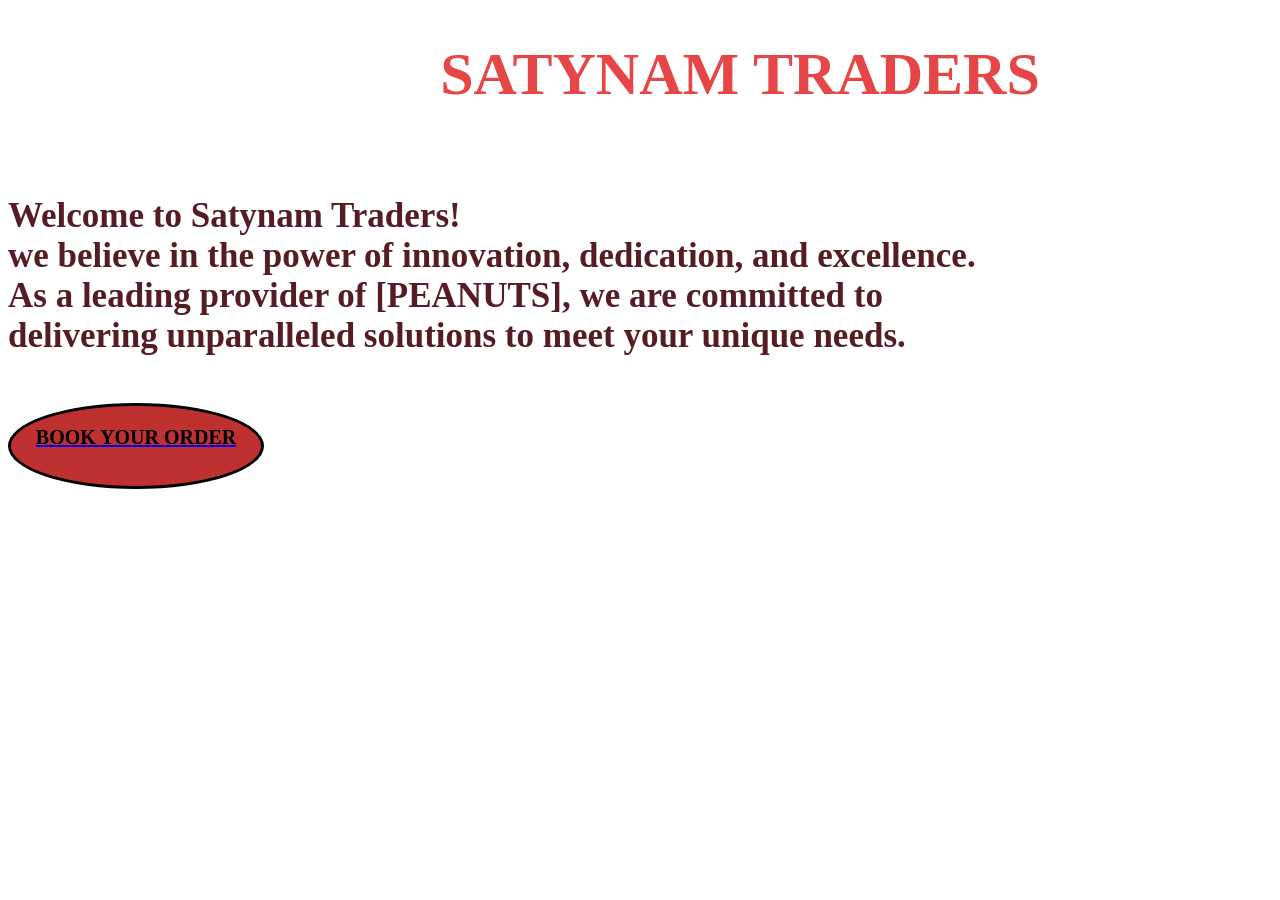
<file: files/home.html>
<!DOCTYPE html>
<html>

<head>
    <title>ENJOY</title>
    <link rel="icon" type="image/x-icon" href="./images/iconindex.jpg">
    <style>
        /* Styling for the body */
        body {
            background-image: url("https://i.pinimg.com/736x/24/c1/c1/24c1c1f79435837661ccc6133117ea93.jpg");
            background-repeat: no-repeat;
            background-size: cover;
        }
    
       /* Styling for the container */
        #container {
            width: 250px; 
            height: 80px;
            border-radius: 70%; 
            border: 3px solid black; 
            background-color: #BF3131;
        }
           @media screen and (max-width: 768px) {
            #container {
                width: 30%;
            }
            body {
                padding: 10px;
            }
            h1 {
                font-size: 14px; 
                margin-left: 0;
            }

            h2 {
                font-size: 24px; 
                text-align: center;
            }
        }
    </style>
</head>

<body>
    <!-- Main heading -->
    <h1 style="font-size: 60px; text-align: center; color: #E74646;margin-left:200px;"><b>
        SATYNAM TRADERS</b></h1><br>
    
    <!-- Sub heading -->
    <h2 style="font-size: 35px; text-align:left; color: #561C24;">Welcome to  Satynam Traders!<br>
        we believe in the power of innovation, dedication, and excellence.<br> As a leading
        provider of [PEANUTS], we are committed to<br> delivering unparalleled solutions
        to meet your unique needs.</h2>
    <br>
    
    <!-- Container for "BOOK YOUR ORDER" -->
    <div id="container">
        <!-- Link to the order page -->
        <a href="signin.html">
            <!-- Text for booking order -->
            <h3 style="font-size: 20px; color:black; text-align: center;"> BOOK YOUR ORDER</h3>   
        </a>
    </div>
</body>

</html>
</file>
